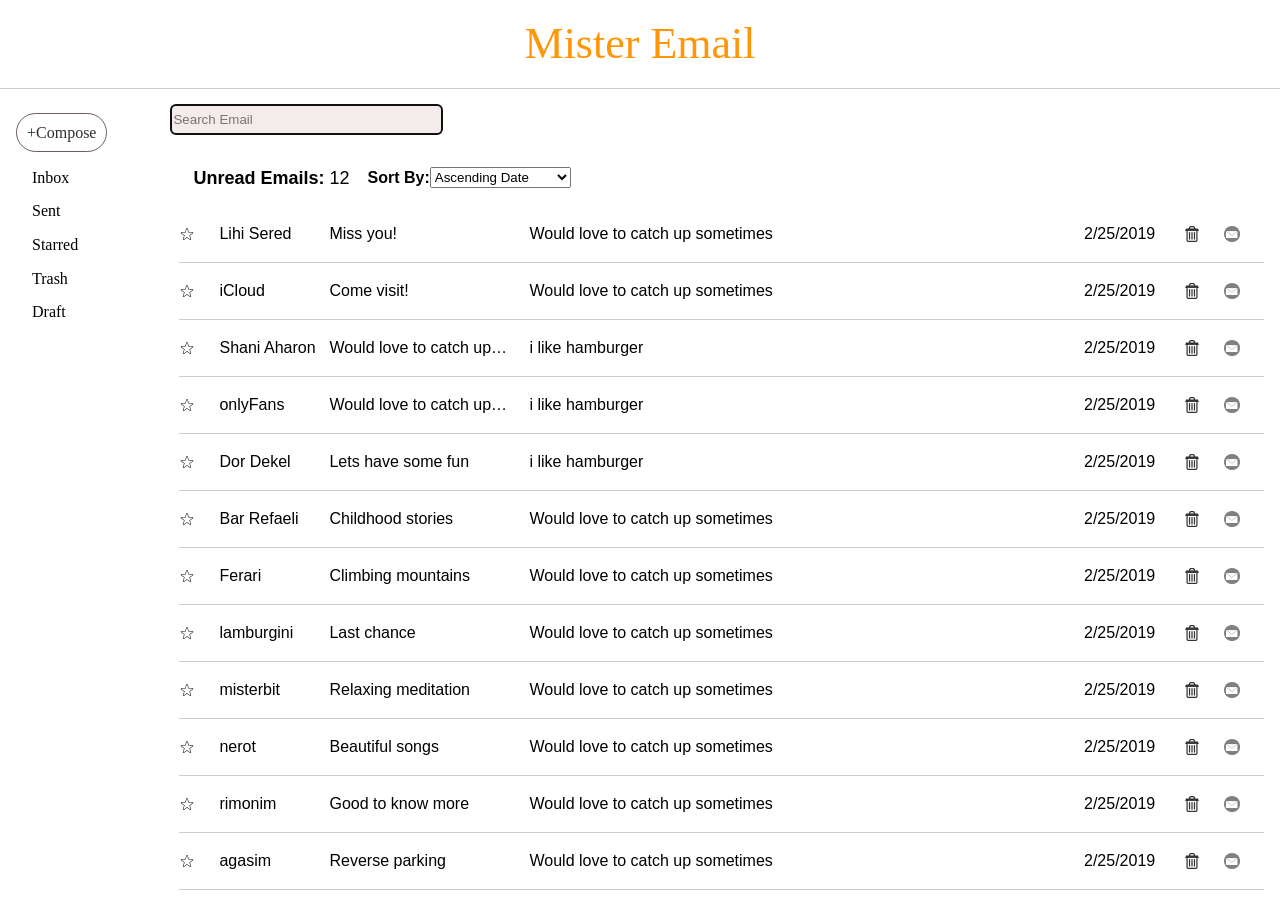
<file: index.html>
<!DOCTYPE html>
<html lang="en">

<head>
  <meta charset="UTF-8" />
  <meta http-equiv="X-UA-Compatible" content="IE=edge" />
  <meta name="viewport" content="width=device-width, initial-scale=1.0" />
  <link rel="stylesheet" href="css/main.css" />
  <title>mail</title>
</head>

<body>

  <div id="app"></div>
  <script src="lib/vue.js"></script>
  <script src="lib/vue-router.js"></script>
  <script type="module" src="js/main.js"></script>
</body>

</html>
</file>
<file: css/main.css>
/* SETUP  */
@import 'setup/appContainers.css';

/* BASE */
@import 'basic/base.css';
@import 'basic/buttons.css';

/* COMPONENTS */
@import 'cmps/main-header.css';
@import 'cmps/mail-edit.css';
@import 'cmps/mail-details.css';

/* Media Queries */
@import 'mq/mq.css';
</file>
